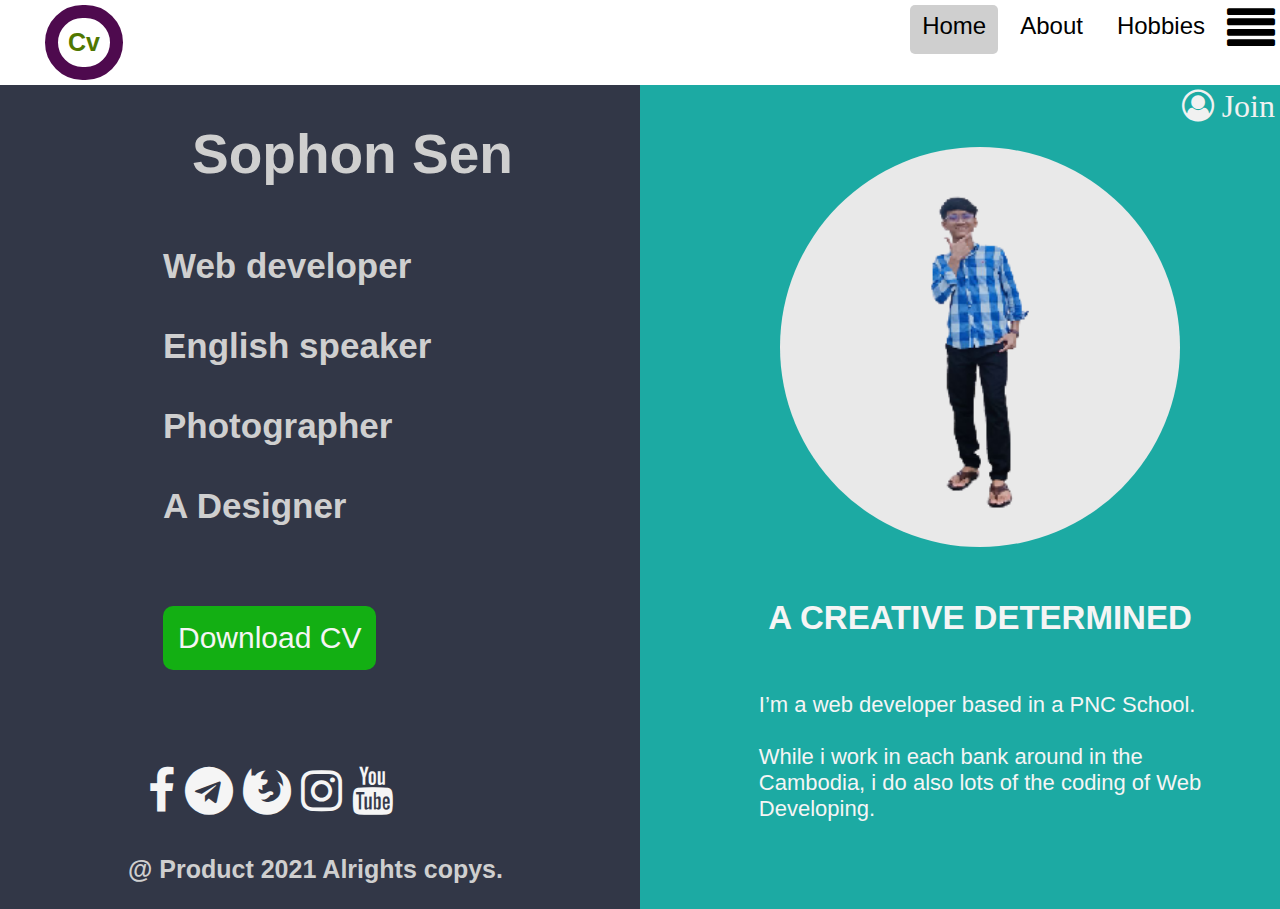
<file: index.html>
<!DOCTYPE html>
<html lang="en">
<head>
    <meta charset="UTF-8">
    <meta http-equiv="X-UA-Compatible" content="IE=edge">
    <meta name="viewport" content="width=device-width, initial-scale=1.0">
    <title>Home page</title>
    <link rel="stylesheet" href="css/style.css">
    <link rel="stylesheet" href="https://cdnjs.cloudflare.com/ajax/libs/font-awesome/4.7.0/css/font-awesome.min.css">
</head>
<body>
    <nav class="main-nav">
        <ul>
            <span>Cv</span>
        </ul>
        <ul>
            <li class="display"><a href="#">Home</a></li>
            <li><a href="/element/about.html">About</a></li>
            <li><a href="/element/hobbies.html">Hobbies</a></li>
            <i class="fa fa-align-justify fa-3x fa-justify"></i>
        </ul>
    </nav>
    <div class="container">
        <div class="body-content">
            <nav>
                <h1>Sophon Sen</h1>
            </nav><br>
            <nav>
                <ul>
                    <strong>
                        Web developer <br><br>
                        English speaker <br><br>
                        Photographer <br><br>
                        A Designer <br>
                        <br><br>
                        <a href="/image/My-CV _ Jobseeker.html" download="my-CV"><button>Download CV</button></a>
                    </strong>
                </ul>
            </nav><br>
            <br>
            <br>
            <br>
            <nav class="main-menu">
                <ul class="menus">
                    <a href="https://www.facebook.com/be.smile.1" target="_blank"><i class=" fa fa-facebook fa-3x"></i></a>
                    <a href="https://web.telegram.org/z/" target="_blank"><i class="fa fa-telegram fa-3x"></i></a>
                    <a href="https://www.mozilla.org/en-US/firefox/accounts/" target="_blank"><i class="fa fa-firefox fa-3x"></i></a>
                    <a href="https://www.instagram.com/accounts/emailsignup/?hl=en" target="_blank"><i class="fa fa-instagram fa-3x"></i></a>
                    <a href="https://support.google.com/youtube/answer/161805?hl=en&co=GENIE.Platform%3DDesktop" target="_blank"><i class="fa fa-youtube fa-3x"></i></a>
                </ul>
            </nav>
            <h3>@ Product 2021 Alrights copys.</h3>
        </div>
        <div class="body-content background">
            <nav>
                <ul class="to-join">
                    <a href="/element/join.html"><i class="fa fa-user-circle-o fa-2x"> Join</i></a>
                </ul>
            </nav>
            <nav>
                <ul class="image-home">
                    <img src="/image/image-home.png" alt="image-home">
                </ul>
            </nav>
            <nav>
                <ul class="h2">
                    <h2>A CREATIVE DETERMINED</h2>
                </ul>
                <ul class="p">
                    <p>I’m a web developer based in a PNC School. <br><br>
                        While i work in each bank around in the <br> Cambodia, i do also lots of the coding of Web <br> Developing.
                    </p>
                </ul>
            </nav>
        </div>
    </div>
</body>
</html>
</file>
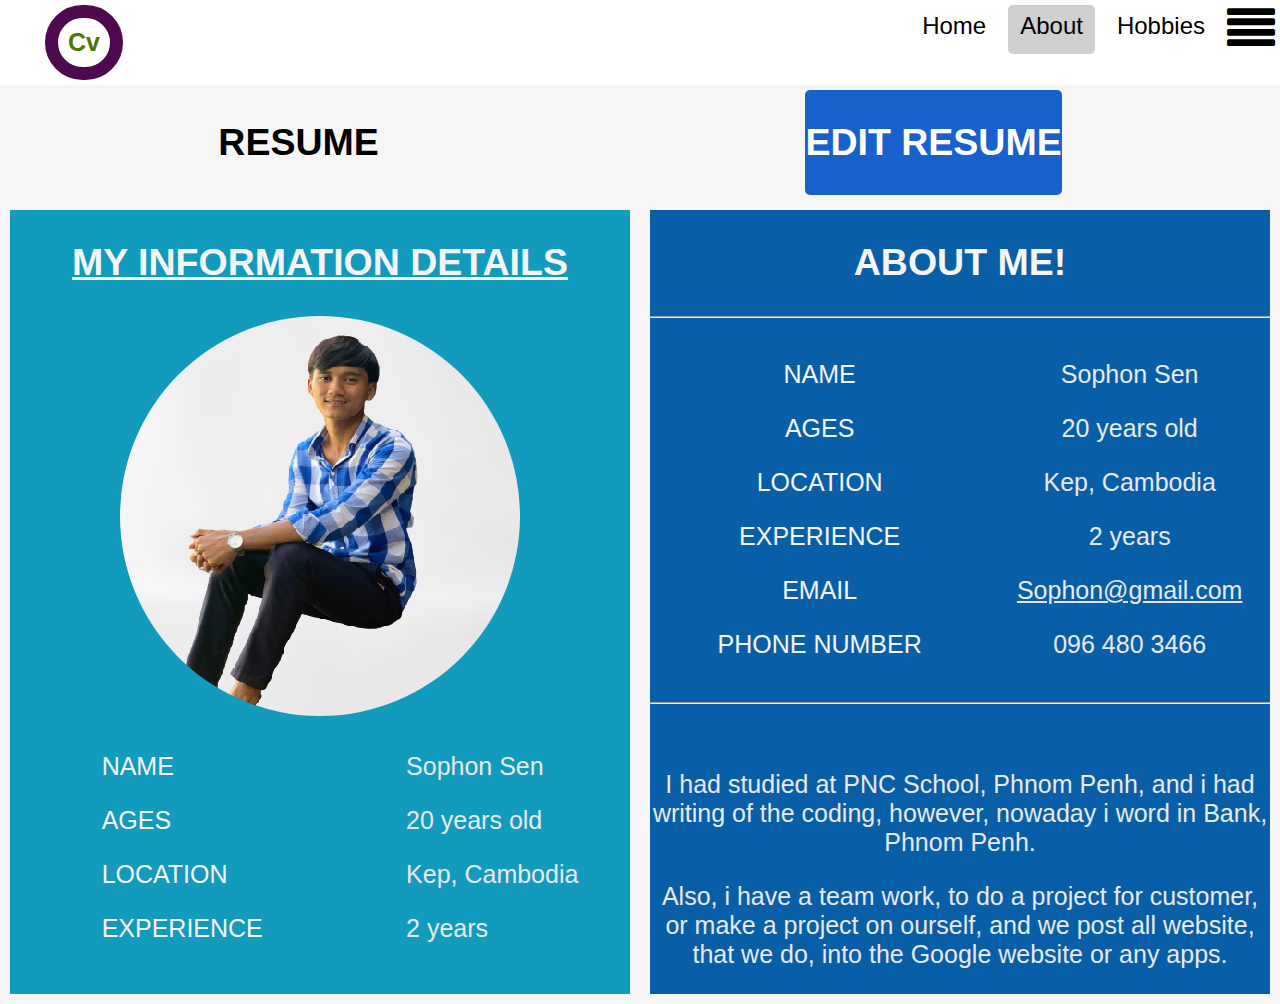
<file: element/about.html>
<!DOCTYPE html>
<html lang="en">
<head>
    <meta charset="UTF-8">
    <meta http-equiv="X-UA-Compatible" content="IE=edge">
    <meta name="viewport" content="width=device-width, initial-scale=1.0">
    <title>About page</title>
    <link rel="stylesheet" href="../css/style.css">
    <link rel="stylesheet" href="https://cdnjs.cloudflare.com/ajax/libs/font-awesome/4.7.0/css/font-awesome.min.css">
</head>
<body>
    <nav class="main-nav">
        <ul>
            <span>Cv</span>
        </ul>
        <ul>
            <li><a href="../index.html">Home</a></li>
            <li class="display"><a href="#">About</a></li>
            <li><a href="../element/hobbies.html">Hobbies</a></li>
            <i class="fa fa-align-justify fa-3x fa-margin"></i>
        </ul>
    </nav>
    <div class="container-about">
        <div class="main-about">
            <nav class="resume">
                <h2>RESUME</h2>
            </nav>
            <nav class="resume edit">
                <h2>EDIT RESUME</h2>
            </nav>
        </div>
        <div class="content-about">
            <div class="content-layout">
                <h2 class="details"><u>MY INFORMATION DETAILS</u></h2>
                <div class="name-image">
                    <img src="/image/image-about.png" alt="image">
                </div>
                <div class="name-resume">
                    <main class="text-resume">
                        <ol>
                            <p>NAME</p>
                        </ol>
                        <ol>
                            <p>AGES</p>
                        </ol>
                        <ol>
                            <p>LOCATION</p>
                        </ol>
                        <ol>
                            <p>EXPERIENCE</p>
                        </ol>
                    </main>
                    <main class="text-resume color-text">
                        <ol>
                            <p>Sophon Sen</p>
                        </ol>
                        <ol>
                            <p>20 years old</p>
                        </ol>
                        <ol>
                            <p>Kep, Cambodia</p>
                        </ol>
                        <ol>
                            <p>2 years</p>
                        </ol>
                    </main>
                </div>
            </div>
            <div class="content-layout about-me">
                <h2 class="details">ABOUT ME! </h2>
                <hr>
                <div class="name-resume">
                    <main class="text-resume">
                        <ol>
                            <p>NAME</p>
                        </ol>
                        <ol>
                            <p>AGES</p>
                        </ol>
                        <ol>
                            <p>LOCATION</p>
                        </ol>
                        <ol>
                            <p>EXPERIENCE</p>
                        </ol>
                        <ol>
                            <p>EMAIL</p>
                        </ol>
                        <ol>
                            <p>PHONE NUMBER</p>
                        </ol>
                    </main>
                    <main class="text-resume edit-resum color-text">
                        <ol>
                            <p>Sophon Sen</p>
                        </ol>
                        <ol>
                            <p>20 years old</p>
                        </ol>
                        <ol>
                            <p>Kep, Cambodia</p>
                        </ol>
                        <ol>
                            <p>2 years</p>
                        </ol>
                        <ol>
                            <p><u>Sophon@gmail.com</u></p>
                        </ol>
                        <ol>096 480 3466</ol>
                    </main>
                </div>
                <hr><br>
                <p class="color-text">
                    I had studied at PNC School, Phnom Penh, and i had writing of 
                    the coding, however, nowaday i word in Bank, Phnom Penh.
                </p>
                <p class="color-text">
                    Also, i have a team work, to do a project for customer, or make a project on ourself, and we post all website, that we do, into the Google website or any apps.
                </p>
            </div>
        </div>
    </div>
</body>
</html>
</file>
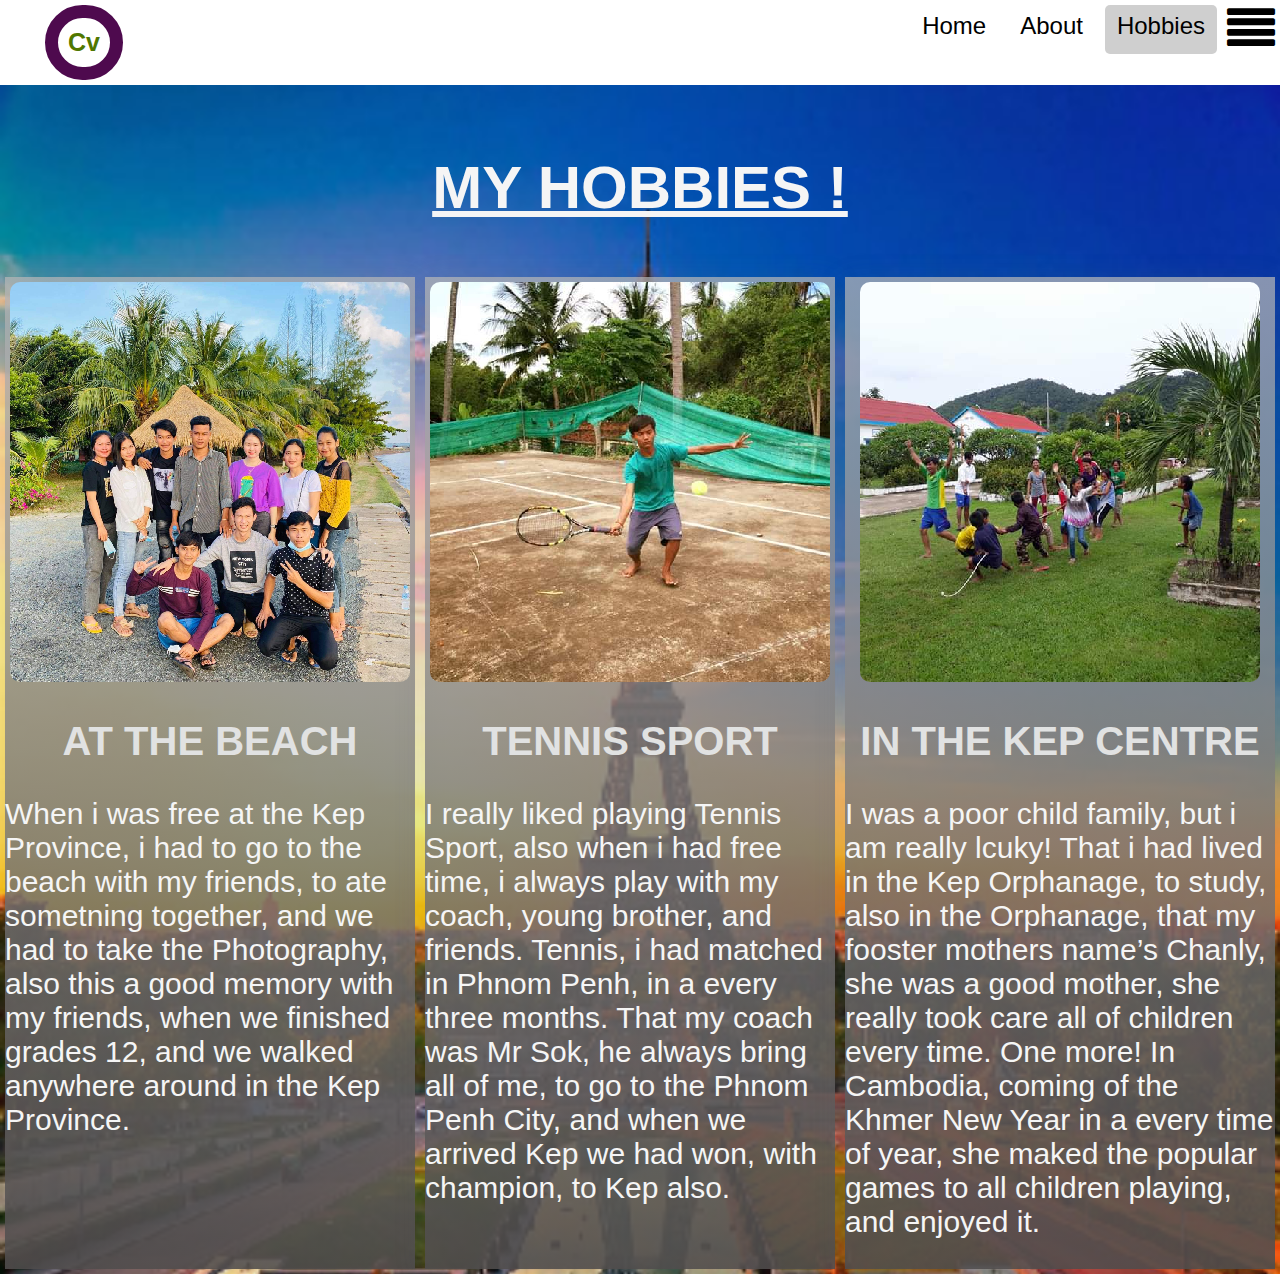
<file: element/hobbies.html>
<!DOCTYPE html>
<html lang="en">
<head>
    <meta charset="UTF-8">
    <meta http-equiv="X-UA-Compatible" content="IE=edge">
    <meta name="viewport" content="width=device-width, initial-scale=1.0">
    <title>Hobbies page</title>
    <link rel="stylesheet" href="../css/style.css">
    <link rel="stylesheet" href="https://cdnjs.cloudflare.com/ajax/libs/font-awesome/4.7.0/css/font-awesome.min.css">
</head>
<body class="main-body">
    <nav class="main-nav">
        <ul>
            <span>Cv</span>
        </ul>
        <ul>
            <li><a href="../index.html">Home</a></li>
            <li><a href="../element/about.html">About</a></li>
            <li class="display"><a href="#">Hobbies</a></li>
            <i class="fa fa-align-justify fa-3x fa-margin"></i>
        </ul> 
    </nav>
    <div class="container-hobbies"><br>
        <h2 class="hobbies-h2"><u>MY HOBBIES !</u></h2>
        <div class="content-hobbies">
            <div class="content-image">
                <main class="name-img">
                    <img src="/image/my-friend.png" alt="image">
                </main>
                <h2 class="name-h2">AT THE BEACH</h2>
                <p class="name-p">When i was free at the Kep Province, i had to go to the beach with my friends, to ate sometning together, and we had to take the Photography, also this a good memory with my friends, when we finished grades 12, and we walked anywhere around in the Kep Province.</p>
            </div>
            <div class="content-image">
                <main class="name-img">
                    <img src="/image/sports.png" alt="image">
                </main>
                <h2 class="name-h2">TENNIS SPORT</h2>
                <p class="name-p">I really liked playing Tennis Sport, also when i had free time, i always play with my coach, young brother, and friends. Tennis, i had matched in Phnom Penh, in a every three months. That my coach was Mr Sok, he always bring all of me, to go to the Phnom Penh City, and when we arrived Kep we had won, with champion, to Kep also.</p>
            </div>
            <div class="content-image">
                <main class="name-img">
                    <img src="/image/play-game.png" alt="img">
                </main>
                <h2 class="name-h2">IN THE KEP CENTRE</h2>
                <p class="name-p">I was a poor child family, but i am really lcuky! That i had lived in the Kep Orphanage, to study, also in the Orphanage, that my fooster mothers name’s Chanly, she was a good mother, she really took care all of children every time. One more! In Cambodia, coming of the Khmer New Year in a every time of year, she maked the popular games to all children playing, and enjoyed it. </p>
            </div>
        </div>
    </div>
</body>
</html>
</file>
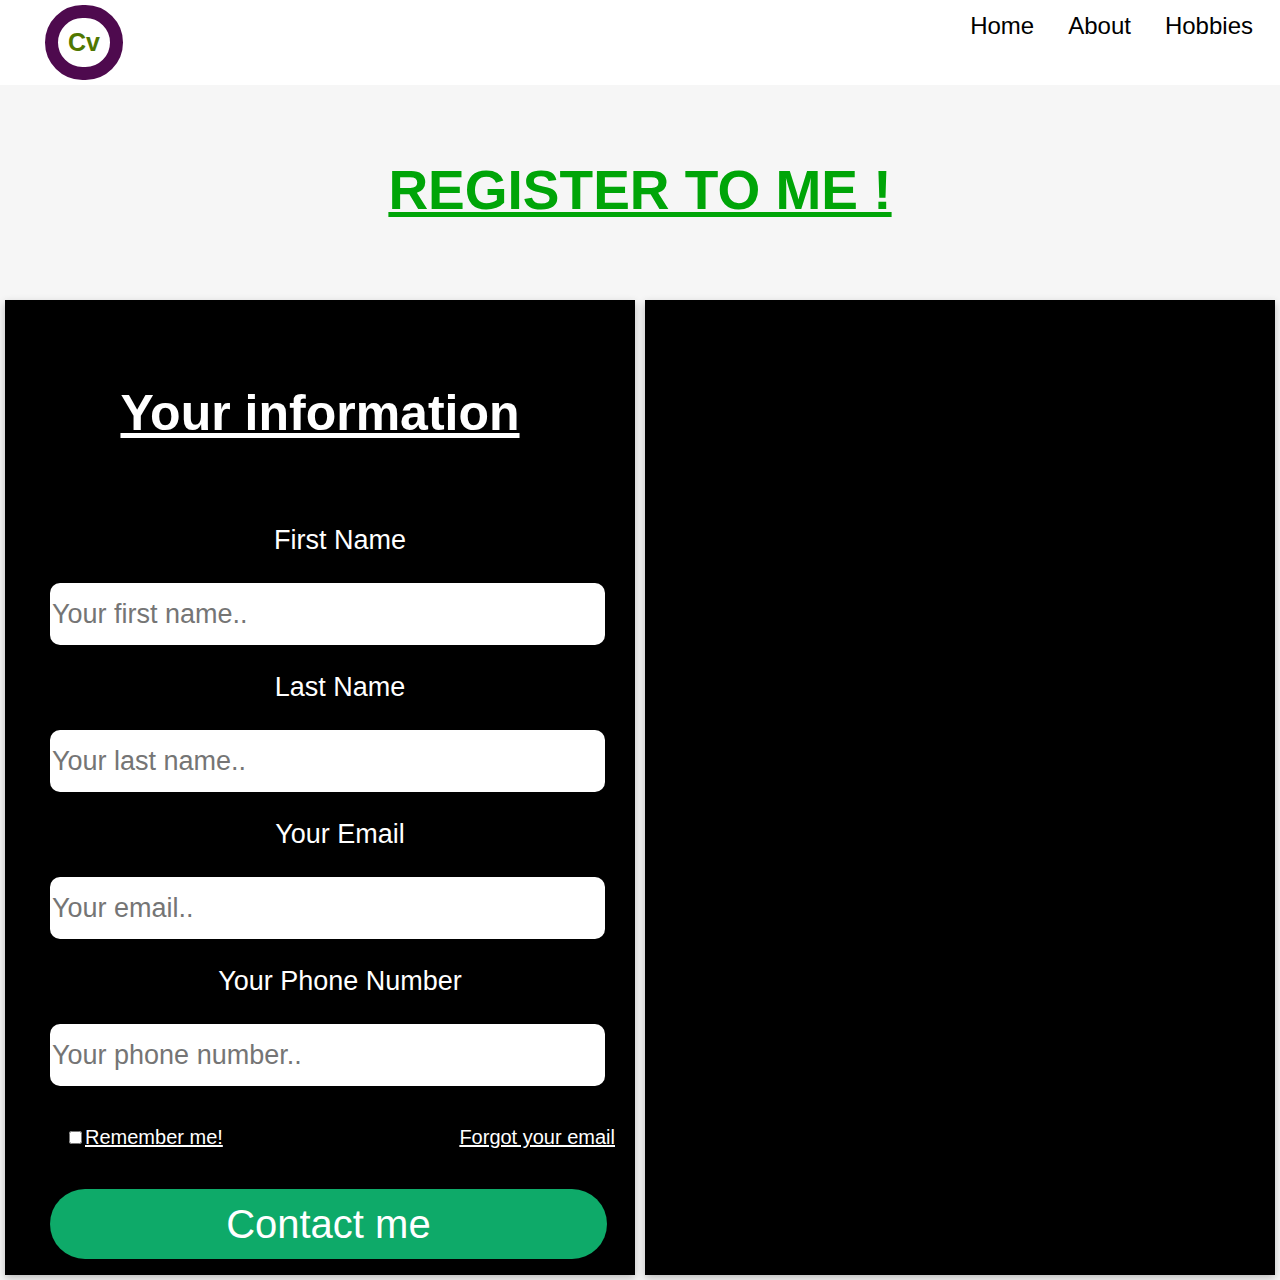
<file: element/join.html>
<!DOCTYPE html>
<html lang="en">
<head>
    <meta charset="UTF-8">
    <meta http-equiv="X-UA-Compatible" content="IE=edge">
    <meta name="viewport" content="width=device-width, initial-scale=1.0">
    <title>Page to Join</title>
    <link rel="stylesheet" href="../css/style.css">
</head>
<body>
    <nav class="main-nav">
        <ul>
            <span>Cv</span>
        </ul>
        <ul>
            <li><a href="../index.html">Home</a></li>
            <li><a href="../element/about.html">About</a></li>
            <li><a href="../element/hobbies.html">Hobbies</a></li>
            <i class="fa fa-align-justify fa-3x fa-justify"></i>
        </ul>
    </nav>
    <div class="content-login">
        <nav class="lo-h4">
            <h4><u>REGISTER TO ME !</u></h4>
        </nav>
        <form action="active">
            <div class="container-form">
                <div class="content-form">
                    <h5><u>Your information</u></h5>
                    <main>
                        <ul class="name-label">
                            <label for="">First Name</label>
                        </ul>
                        <ul>
                            <input type="first-name" name="first-name" id="first-name" placeholder="Your first name..">
                        </ul>
                        <ul class="name-label">
                            <label for="">Last Name</label>
                        </ul>
                        <ul>
                            <input type="last-name" name="last-name" id="last-name" placeholder="Your last name..">
                        </ul>
                        <ul class="name-label">
                            <label for="">Your Email</label>
                        </ul>
                        <ul>
                            <input type="email" name="email" id="email" placeholder="Your email..">
                        </ul>
                        <ul class="name-label">
                            <label for="">Your Phone Number</label>
                        </ul>
                        <ul>
                            <input type="phone" name="Phone" id="Phone" placeholder="Your phone number..">
                        </ul>
                    </main>
                    <div class="require">
                        <ul class="checkbox">
                            <input type="checkbox" name="checkbox" id="checkbox">
                            <label for=""><u>Remember me!</u></label>
                        </ul>
                        <ul>
                            <label for=""><u>Forgot your email</u></label>
                        </ul>
                    </div>
                    <main>
                        <ul>
                            <input type="submit" value="Contact me">
                        </ul>
                    </main>
                </div>
                <div class="content-form">
                    <iframe src="https://www.google.com/maps/embed?pb=!1m18!1m12!1m3!1d1961.6384866453166!2d104.29283470815412!3d10.478818248130985!2m3!1f0!2f0!3f0!3m2!1i1024!2i768!4f13.1!3m3!1m2!1s0x3109cd5132319143%3A0x1d51ede4f6efea9!2sKep%20Beach!5e0!3m2!1sen!2skh!4v1636821787346!5m2!1sen!2skh" width="600" height="450" style="border:0;" allowfullscreen="" loading="lazy"></iframe>
                </div>
            </div>
        </form>
    </div>
</body>
</html>
</file>
<file: css/style.css>
body{
    font-family: sans-serif;
    background: rgba(219, 219, 219, 0.24);
    margin: 0;
}
.main-nav{
    display: flex;
    flex-wrap: wrap;
    position: sticky;
    top: 0;
    margin: 0;
    justify-content: space-between;
    background: white;
}
nav ul{
    margin: 5px;
}
nav ul li{
    margin-right: 10px;
    padding: 7px;
    
}
ul{
    display: flex;
}
ul li{
    list-style-type: none;
}
ul li a{
    text-decoration: none;
    font-size: 24px;
    color: rgb(0, 0, 0);
    margin: 5px;
}
.display{
    background: rgb(207, 207, 207);
    height: 35px;
    border-radius: 5px;
}
nav ul li:hover{
    background: rgb(182, 182, 185);
    height: 35px;
    border-radius: 5px;
}
nav ul span{
    font-size: 25px;
    border: 13px solid rgb(78, 10, 78);
    border-radius: 100px;
    padding: 10px;
    font-weight: bold;
    color: rgb(80, 119, 0);
}
.container{
    display: flex;
}
.body-content{
    border: 1px solid;
    width: 100%;
    border: none;
    background: rgb(50, 55, 71);
}
.background{
    background: rgb(28, 170, 163);
}
@media(max-width:500){
    .main-nav{
        flex-wrap: wrap;
    }
}
@media(orientation:portrait){
    .container{
        flex-wrap: wrap;
    }
}
h1{
    margin-left: 30%;
    font-size: 55px;
    color: rgb(207, 207, 207);
}
strong{
    margin-left: 20%;
    font-size: 35px;
    color: rgb(207, 207, 207);
}
button{
    padding: 15px;
    font-size: 30px;
    background: rgb(19, 175, 19);
    border:none;
    border-radius: 10px;
    color: whitesmoke;
}
button:hover{
    background: green;
}
.main-menu{
    margin-left: 20%;
}
.menus{
    padding: 10px;
}
.menus i{
    color: whitesmoke;
    margin: 5px 5px;
}
h3{
    color: rgb(207, 207, 207);
    font-size: 25px;
    margin-left: 20%;
}
.to-join{
    display: flex;
    justify-content: end;
}
.to-join a{
    color: rgb(241, 241, 241);
}
.image-home{
    display: flex;
    justify-content: center;
}
.image-home img{
    border-radius: 400px;
    padding: 20px;
    height: 400px;
}
.h2{
    display: flex;
    justify-content: center;
    font-size: 22px;
    color: whitesmoke;
}
.p{
    display: flex;
    justify-content: center;
    font-size: 22px;
    color: whitesmoke;
}
.lo-h4{
    font-size: 55px;
    color: rgb(0, 165, 8);
    text-align: center;
}
.container-form{
    display: flex;
}
.content-form{
    width: 100%;
    margin: 5px 5px;
    background: black;
    box-shadow: rgba(0, 0, 0, 0.24) 0px 3px 8px;
}
@media(max-width:100){
    .container-form{
        flex-wrap: wrap;
    }
}
@media(orientation:portrait){
    .container-form{
        flex-wrap: wrap;
    
    }
}
main{
    margin: 5px;
}
h5{
    text-align: center;
    font-size: 50px;
    color: white;
}
iframe{
    width: 100%;
    height: 100%;
}
.require{
    display: flex;
    justify-content: space-between;
    font-size: 20px;
    margin: 20px;
    color: white;
}
.name-label{
    display: flex;
    justify-content: center;
    font-size: 27px;
    color: white;
}
input[type="first-name"],
input[type="last-name"],
input[type="email"],
input[type="phone"]{
    width: 95%;
    height: 60px;
    font-size: 27px;
    border-radius: 10px;
    border: none;
}
.checkbox{
    font-size: 20px;
}
input[type="submit"]{
    width: 96%;
    height: 70px;
    font-size: 40px;
    border: none;
    background: rgb(14, 170, 105);
    color: white;
    border-radius: 50px;
}
input[type="submit"]:hover{
    background: green;
}
.container-about{
    margin: 0;
    padding: 0;
}
.main-about{
    display: flex;
    margin: 5px;
    justify-content: space-around;
}
.content-about{
    display: flex;
    justify-content: space-between;
}
.content-layout{
    width: 100%;
    background: rgb(18, 155, 189);
    font-size: 25px;
    margin: 10px;
}
.content-layout img{
    border-radius: 200px;
}
.name-image{
    text-align: center;
}
@media(max-width:100){
    .content-about{
        flex-wrap: wrap;
    }
}
@media(orientation:portrait){
    .content-about{
        flex-wrap: wrap;
    }
}
.resume{
    font-size: 25px;
}
.edit{
    background: rgb(24, 96, 204);
    color: white;
    border-radius: 5px;
}
.details{
    text-align: center;
    color: whitesmoke;
}
.image{
    display: flex;
    
}
.about-me{
    text-align: center;
    background: rgb(8, 95, 167);
}
.name-resume{
    display: flex;
    justify-content: space-around;
}
.text-resume{
    color: whitesmoke;
}
.color-text{
    color: rgb(233, 233, 233);
}
.container-hobbies{
    background: url(/image/image-background-hobbies.png);
    background-repeat: no-repeat;
    background-size: cover;
}
.content-hobbies{
    display: flex;
}
.content-image{
    box-shadow: rgba(100, 100, 111, 0.2) 0px 7px 29px 0px;
    margin: 5px 5px;
    flex-wrap: wrap;
    background: linear-gradient(rgba(179, 180, 182, 0.74), rgba(80, 77, 77, 0.897));
}
.hobbies-h2{
    text-align: center;
    font-size: 60px;
    color: whitesmoke;
}
.main-body{
    margin: 0;
    padding: 0;
}
@media(max-width:100){
    .container-hobbies{
        width: 100%;
        flex-wrap: wrap;
    }
}
.name-img{
    text-align: center;
}
img{
    border-radius: 10px;
}
.name-h2{
    text-align: center;
    font-size: 40px;
    color: rgb(225, 226, 226);
}
.name-p{
    font-size: 30px;
    color: whitesmoke;
}
@media(max-width:1000){
    .content-hobbies{
        flex-wrap: wrap;
    }
    .content-image{
        flex-wrap: wrap;
    }
}
@media(orientation:portrait){
    .content-hobbies{
        flex-wrap: wrap;
    }
}
</file>
